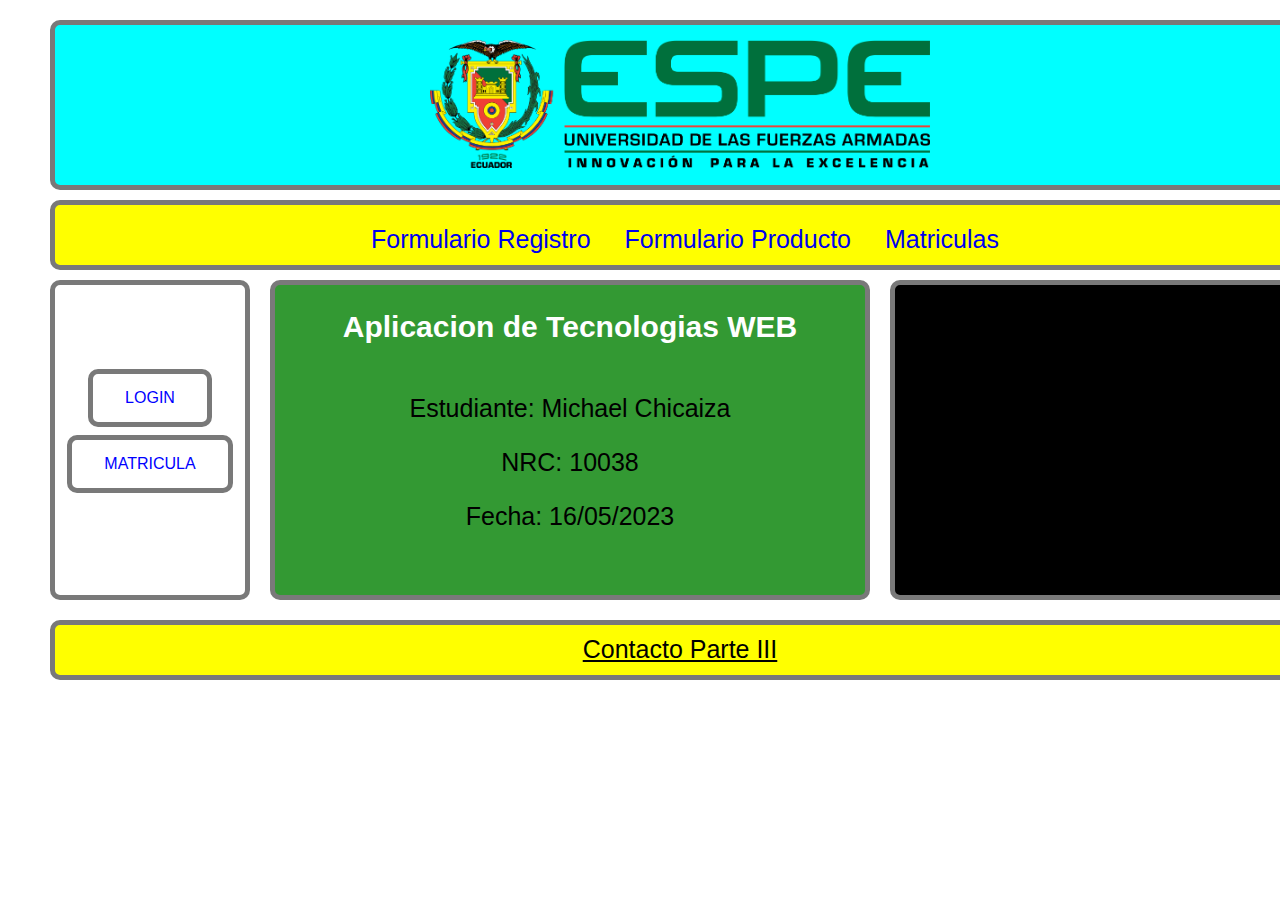
<file: index.html>
<!DOCTYPE html>
<html lang="en">
<head>
    <meta charset="UTF-8">
    <meta http-equiv="X-UA-Compatible" content="IE=edge">
    <meta name="viewport" content="width=device-width, initial-scale=1.0">
    <link rel="stylesheet" href="css/main.css" type="text/css">
    <link rel="stylesheet" href="Recursos/estilos.css" type="text/css">
    <title>Document</title>
</head>
<body>
    <header id="header">
		<img class="size" src="img/logo_ESPE.png" alt="">
	</header>
    <nav id="navBar">
        <ul>
            <li><a href="html/formRegistro.html">Formulario Registro</a></li>
            <li><a href="html/formProducto.html">Formulario Producto</a></li>
            <li><a href="#">Matriculas</a></li>
          </ul>
    </nav>
	<div id="leftMenu">
        <button class="Boton" onclick="window.location.href='FormLoginAvanzado/index.html'">LOGIN</button>
        <button class="Boton">MATRICULA</button>
    </div>
    <div id="content">
        <h2>Aplicacion de Tecnologias WEB</h2>
        <p class="Texto">Estudiante: Michael Chicaiza</p>
        <p class="Texto">NRC: 10038</p>
        <p class="Texto">Fecha: 16/05/2023</p>
    </div>
    <div id="rightMenu">
        <iframe class="video" src="https://www.youtube.com/embed/_LqBlEJcBSw" title="YouTube video player" frameborder="0" allow="accelerometer; autoplay; clipboard-write; encrypted-media; gyroscope; picture-in-picture; web-share" allowfullscreen></iframe>
    </div>
	
	<footer id="footer">
		<a href="html/formContacto.html" class="Texto">Contacto Parte III</a>
	</footer>
</body>
</html>
</file>
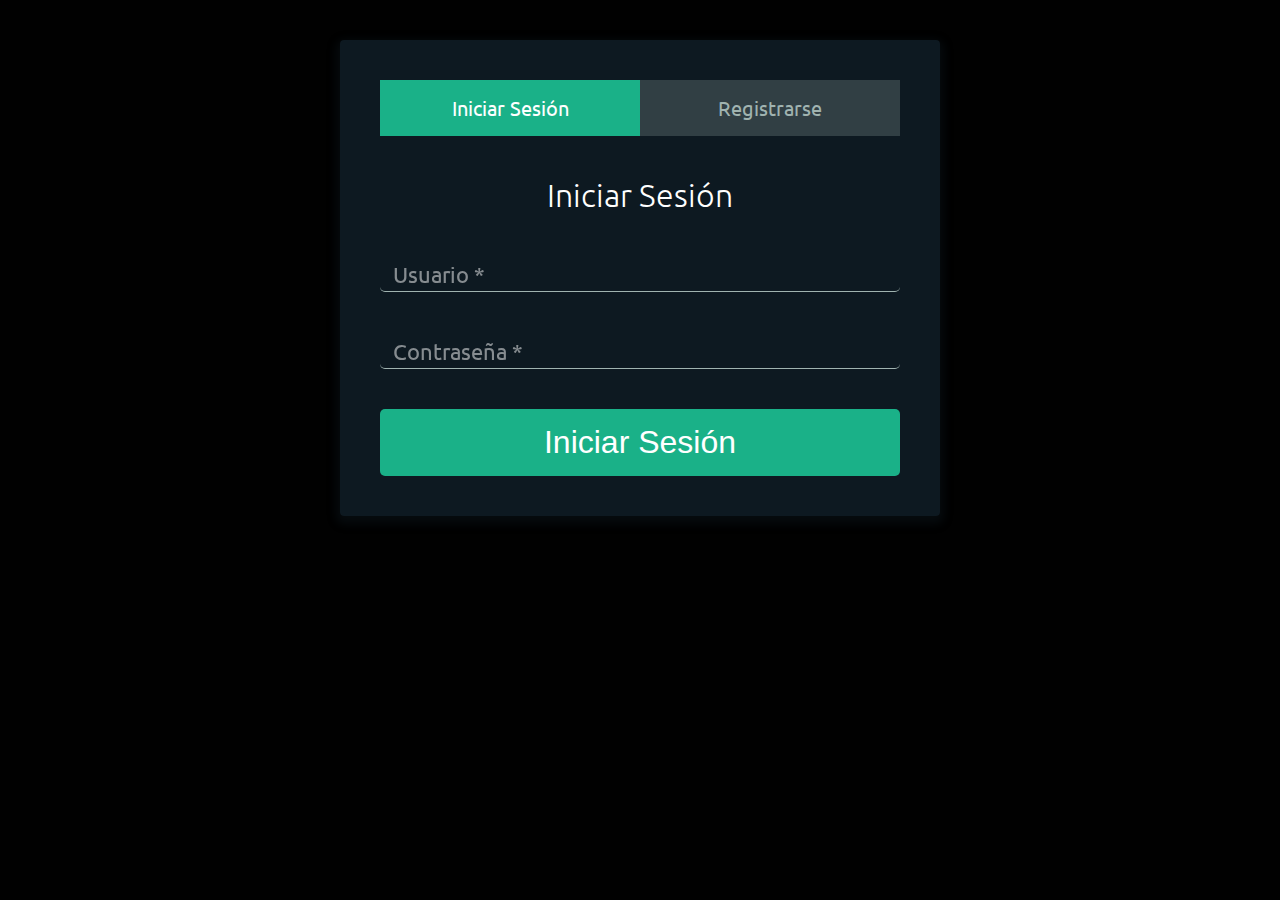
<file: FormLoginAvanzado/index.html>
<!DOCTYPE html>
<html lang="es">
<head>
    <meta charset="UTF-8">
    <meta name="viewport" content="width=device-width, user-scalable=no, initial-scale=1.0, maximum-scale=1.0, minimum-scale=1.0">

    <!-- Estilos Google -->
    <link href="https://fonts.googleapis.com/css?family=Raleway|Ubuntu" rel="stylesheet">

    <!-- Estilos -->
    <link rel="stylesheet" href="css/estilos.css">

    <title>Formulario Login y Registro de Usuarios</title>
</head>
<body>
    <div class="contenedor-formularios">
        <!-- Links de los formularios -->
        <ul class="contenedor-tabs">
            <li class="tab tab-segunda active"><a href="#iniciar-sesion">Iniciar Sesión</a></li>
            <li class="tab tab-primera" name="registrar"><a href="#registrarse" >Registrarse</a></li>
        </ul>

        <!-- Contenido de los Formularios -->
        <div class="contenido-tab">
            <!-- Iniciar Sesion -->
            <div id="iniciar-sesion">
                <h1>Iniciar Sesión</h1>
                <form name="FormaLogin" action="" method="post" onsubmit="return validarForm1()">
                    <div class="contenedor-input">
                        <label>
                            Usuario <span class=>*</span>
                        </label>
                        <input type="text" name="usuario" id="usuario">
                        <span class="mensaje-error" id="mensaje-usuario"></span>
                    </div>

                    <div class="contenedor-input">
                        <label>
                            Contraseña <span class=>*</span>
                        </label>
                        <input type="password" name="clave" id="clave">
                        <span class="mensaje-error" id="mensaje-clave"></span>
                    </div>
                    <input type="submit" class="button button-block" value="Iniciar Sesión">
                </form>
            </div>

            <!-- Registrarse -->
            <div id="registrarse">
                <h1>Registrarse</h1>
                <form action="" method="post" onsubmit="return validarForm2()">
                    <div class="fila-arriba">
                        <div class="contenedor-input">
                            <label>
                                Nombre <span class=>*</span>
                            </label>
                            <input type="text" name="nom" id="nombre">
                            <span class="mensaje-error" id="mensaje-nombre"></span>
                        </div>

                        <div class="contenedor-input">
                            <label>
                                Apellido <span class=>*</span>
                            </label>
                            <input type="text" name="ape" id="apellido">
                            <span class="mensaje-error" id="mensaje-apellido"></span>
                        </div>
                    </div>
                    <div class="contenedor-input">
                        <label>
                            Usuario <span class=>*</span>
                        </label>
                        <input type="text" name="usu" id="usu">
                        <span class="mensaje-error" id="mensaje-usu"></span>
                    </div>
                    <div class="contenedor-input">
                            <label>
                                Email <span class=>*</span>
                            </label>
                        <input type="email" name="email" id="email">
                        <span class="mensaje-error" id="mensaje-email"></span>
                    </div>
                    <div class="contenedor-input">
                        <label>
                            Contraseña <span class=>*</span>
                        </label>
                        <input type="password"  name="pas" id="pass">
                        <span class="mensaje-error" id="mensaje-pass"></span>
                    </div>
                    
                    <div class="contenedor-input">
                        <label>
                            Telefono <span class=>*</span>
                        </label>
                        <input type="text" name="telefono" id="tlf">
                        <span class="mensaje-error" id="mensaje-tlf"></span>
                    </div>

                    <div class="contenedor-input">
                        <label>
                            Empresa <span class=>*</span>
                        </label>
                        <input type="text" name="empresa" id="empresa">
                        <span class="mensaje-error" id="mensaje-empresa"></span>
                    </div>
                    <div class="contenedor-input">
                        <label>
                            <span class=></span>
                        </label>
                        <input type="date" name="fecha" id="fecha">
                        <span class="mensaje-error" id="mensaje-fecha"></span>
                    </div>

                    <input type="submit" class="button button-block" value="Registrarse">
                </form>
            </div>
        </div>
    </div>

   <script src="js/jquery.js"></script>
   <script src="js/main.js"></script>
   <script src="../js/forms.js"></script>

</body>
</html>
</file>
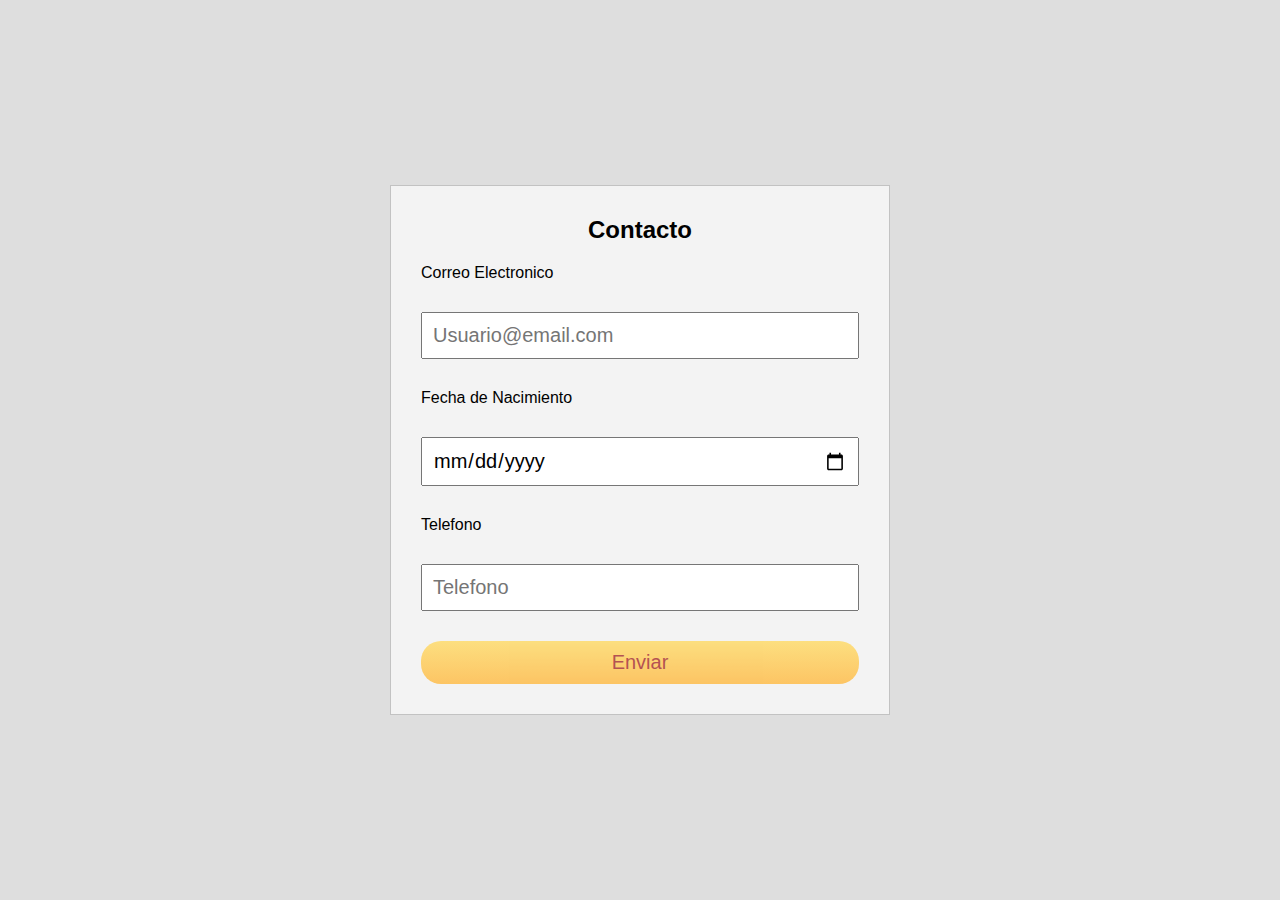
<file: html/formContacto.html>
<!DOCTYPE html>
<html lang="en">
<head>
    <meta charset="UTF-8">
    <meta http-equiv="X-UA-Compatible" content="IE=edge">
    <meta name="viewport" content="width=device-width, initial-scale=1.0">
    <link rel="stylesheet" href="../Recursos/MisEstilos.css" type="text/css">
    <title>Document</title>
</head>
<body>
    <form action="" onsubmit="return valFormCont()" name="formContrato" id="formContacto">
        <h2>Contacto</h2>
        <label>
            Correo Electronico
            <input type="email" name="email" id="email" placeholder="Usuario@email.com">
        </label>
        <label>
            Fecha de Nacimiento
            <input type="date" name="fnac" id="fnac">
        </label>
        <label>
            Telefono
            <input type="tel" name="tlf" id="tlf" placeholder="Telefono">
        </label>
        <!-- onclick="enviarFormulario()" -->
        <input type="submit" value="Enviar" form="formContacto">
    </form>
    <script src="../js/forms.js"></script>
</body>
</html>
</file>
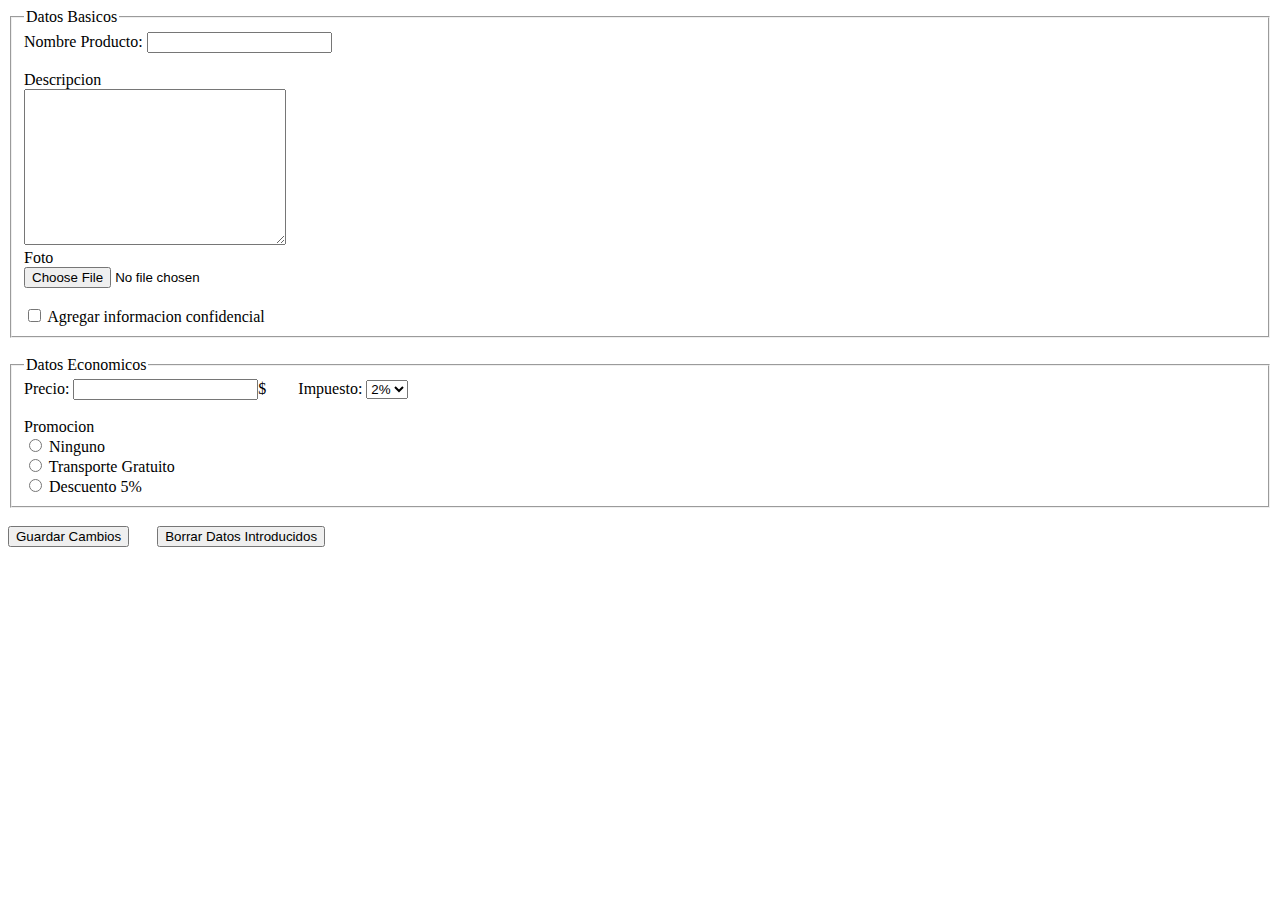
<file: html/formProducto.html>
<!DOCTYPE html>
<html lang="en">
<head>
    <meta charset="UTF-8">
    <meta http-equiv="X-UA-Compatible" content="IE=edge">
    <meta name="viewport" content="width=device-width, initial-scale=1.0">
    <title>Document</title>
</head>
<body>
    <form action="" id="formulario-producto" name="formProducto">
        <fieldset id="datos-basicos">
            <legend>Datos Basicos</legend>
            <label for="nombre-producto">Nombre Producto:</label>
            <input type="text" name="nombre-producto" id="nombre-producto">
            <br><br>
            <label for="text-refe-producto">Descripcion</label>
            <br>
            <textarea name="text-refe-producto" id="text-refe-producto" cols="30" rows="10"></textarea>
            <br>
            <label for="foto">Foto</label>
            <br>
            <input type="file" name="foto" id="foto">
            <br><br>
            <input type="checkbox" name="checkbox-info-confi" id="checkbox-info-confi">
            <label for="checkbox-info-confi">Agregar informacion confidencial</label>
            <br>
        </fieldset>
    <br>
        <fieldset id="datos-economicos">
            <legend>Datos Economicos</legend>
            <label for="precio-producto">Precio:</label>
            <input type="number" name="precio-producto" id="precio-producto">$ &nbsp;&nbsp;&nbsp;&nbsp;&nbsp;&nbsp;
            <label for="impuesto-producto">Impuesto:</label>
            <select name="impuesto-producto" id="impuesto-producto">
                <option value="opcion1">2%</option>
                <option value="opcion2">4%</option>
                <option value="opcion3">6%</option>
            </select>
            <br><br>
            <label for="promo-producto">
                Promocion
            </label>
            <br>
            <label>
                <input type="radio" name="opcion-prom" id="prom-ninguno">
                Ninguno
            </label>
            <br>
            <label>
                <input type="radio" name="opcion-prom" id="prom-trans-gratuito">
                Transporte Gratuito
            </label>
            <br>
            <label>
                <input type="radio" name="opcion-prom" id="prom-descuento">
                Descuento 5%
            </label>
        </fieldset>
        <br>
        <input type="submit" value="Guardar Cambios">
        &nbsp;&nbsp;&nbsp;&nbsp;&nbsp;
        <input type="button" value="Borrar Datos Introducidos" onclick="resetForm()">
    </form>
    <script src="../js/forms.js"></script>
</body>
</html>
</file>
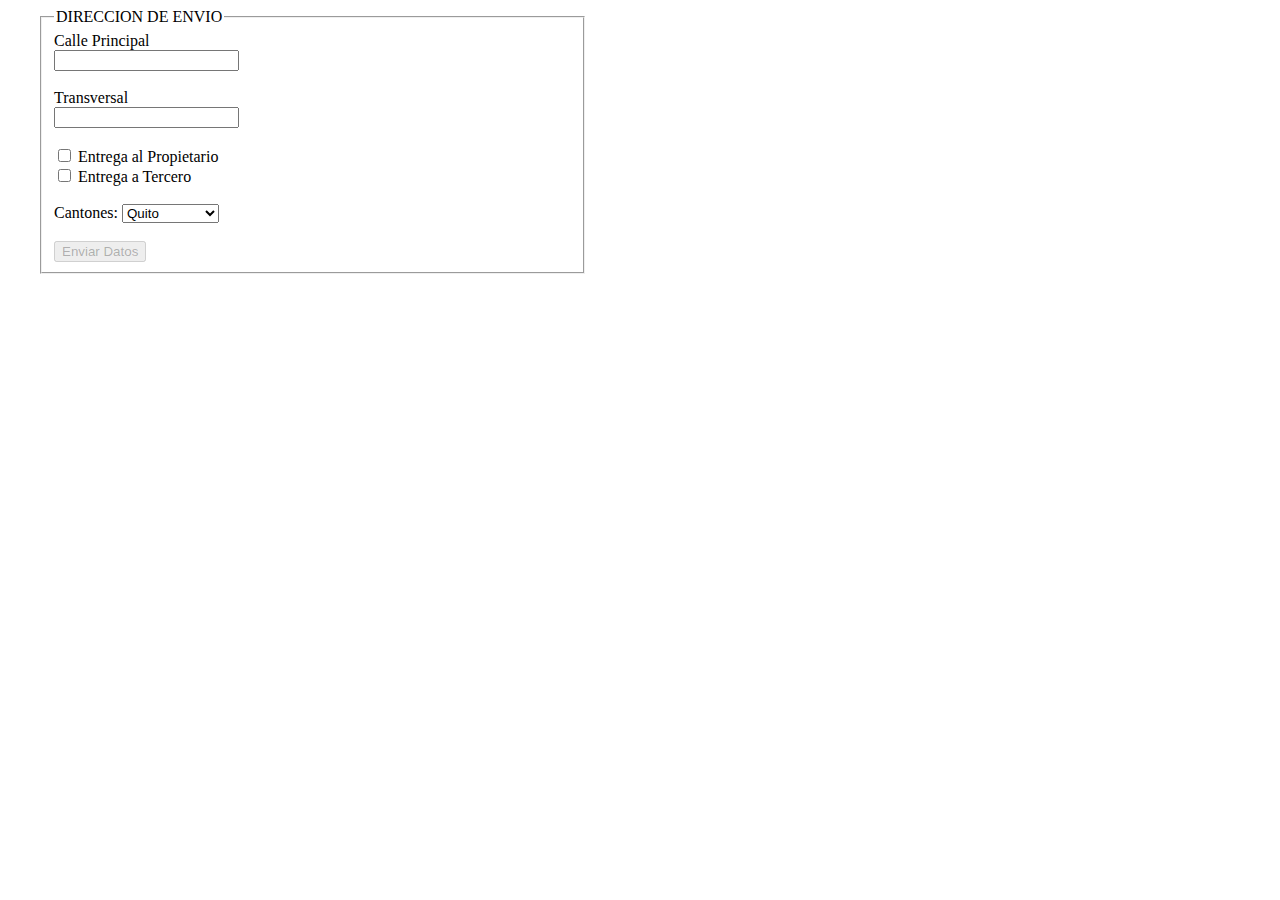
<file: html/formRegistro.html>
<!DOCTYPE html>
<html lang="en">
<head>
    <meta charset="UTF-8">
    <meta http-equiv="X-UA-Compatible" content="IE=edge">
    <meta name="viewport" content="width=device-width, initial-scale=1.0">
    <link rel="stylesheet" href="../css/main.css" type="text/css">
    <title>Document</title>
</head>
<body>
    <div class="form-container">
        <form action="" id="direccion-envio" name="formRegistro">
            <fieldset>
                <legend>DIRECCION DE ENVIO</legend>
                <label for="calleP">Calle Principal</label>
                <br>
                <input type="text" name="calleP" id="calleP">
                <br><br>
                <label for="transversal">Transversal</label>
                <br>
                <input type="text" name="transv" id="transv">
                <br><br>
                <input type="checkbox" name="checkbox-entrega-prop" id="checkbox-entrega-prop" onchange="activarBoton()" onclick="desmarcar()">
                <label for="checkbox-entrega-prop">Entrega al Propietario</label>
                <br>
                <input type="checkbox" name="checkbox-entrega-terc" id="checkbox-entrega-terc" onchange="showForm()" onclick="desmarcar()">
                <label for="checkbox-entrega-terc">Entrega a Tercero</label>
                <br><br>
                <label for="cantones">Cantones:</label>
                <select name="opcionesC" id="opcionesC">
                    <option value="opcion1">Quito</option>
                    <option value="opcion2">Puerto Quito</option>
                    <option value="opcion3">opcion 3</option>
                    <option value="opcion4">opcion 4</option>
                    <option value="opcion5">opcion 5</option>
                </select>
                <br><br>
                <input type="submit" value="Enviar Datos" id="boton-enviar" disabled>
            </fieldset>
        </form>
        <form action="" id="info-confidencial">
            <fieldset>
                <legend>INFORMACION CONFIDENCIAL</legend>
                <label for="text-codigo-postal">Codigo Postal:</label>
                <input type="text" name="text-codigo-postal" id="text-codigo-postal">
                <br><br>
                <label for="text-refe-direccion">Referencia de direccion:</label>
                <br>
                <textarea name="text-refe-direccion" id="text-refe-direccion" cols="30" rows="10"></textarea>
                <br><br>
                <input type="submit" value="Guardar">
            </fieldset>
        </form>
    </div>
    <script src="../js/forms.js"></script>
</body>
</html>
</file>
<file: css/main.css>
.size{
    margin-top: 15px;
    width: 40%;
    height: 80%;
}

nav ul {
    list-style: none;
    display: inline-block;
    margin: 0;
    padding: 0;
}
  
nav li {
    display: inline-block;
}
  
nav a {
    display: block;
    padding: 10px;
    text-decoration: none;
    font-family:Arial;
    font-size: 25px;
    margin-left: 10px;
}

.video{
    width: 100%;
    height: 100%;
}

form{
    margin-left: 20px;
}

#direccion-envio{
    width: 45%;
}

#info-confidencial{
    width: 45%;
    display: none;
}

.form-container form {
    display: inline-block;
    vertical-align: top;
    width: 50%;
    padding: 0 10px;
    box-sizing: border-box;
}
</file>
<file: Recursos/estilos.css>
body {
  width:1300px;
  margin: 0 auto;  /* Para que el contenedor este centrado */
  text-align:center;
}

h2{
  text-align: center;
  margin-bottom: 50px;
  color:#FFF;
  font-family:Verdana, Geneva, sans-serif;
  font-size: 30px;
}

.Texto{
  text-align: center;
  color:#000;
  font-family:Arial;
  font-size: 25px;
	
}

.Boton {
    background-color: #ffffff;
    border-width:5px;
	 border-style:solid;
	 border-color:rgba(121, 121, 121, 1);
	 border-radius:10px;
    color: #0000FF;
    padding: 15px 32px;
    text-align: center;
    text-decoration: none;
    display: inline-block;
    font-size: 16px;
    margin: 4px 2px;
    cursor: pointer;
}

/* HEADER   */
#header {   
  position:absolute;
  left:50px;
  top:20px;
  width: 1260px;
  height:170px;
  float: none;
  background:inherit;
  background-color: rgba(0, 255, 255);
  box-sizing:border-box;
  border-width:5px;
  border-style:solid;
  border-color:rgba(121, 121, 121, 1);
  border-radius:10px;
 }

/* navBar  */
#navBar {
  position:absolute;
  left:50px;
  top:200px;
  width:1260px;
  height:70px;
  float: none;
  background:inherit;
  background-color: rgba(255,255,0);
  box-sizing:border-box;
  border-width:5px;
  border-style:solid;
  border-color:rgba(121, 121, 121, 1);
  border-radius:10px;
  padding-top: 10px;
}


/* leftMenu  */
#leftMenu {
  position:absolute;
  left:50px;
  top:280px;
  width:200px;
  height:320px;
  float: left;
  background:inherit;
  background-color: rgba(255, 255, 255);
  box-sizing:border-box;
  border-width:5px;
  border-style:solid;
  border-color:rgba(121, 121, 121, 1);
  border-radius:10px;
  padding-top: 80px;
 }

 
 
/* content */
#content {
  position:absolute;
  left:270px;
  top:280px;
  width:600px;
  height:320px;
  float: left;
  background:inherit;
  background-color: rgba(51, 153, 51);
  box-sizing:border-box;
  border-width:5px;
  border-style:solid;
  border-color:rgba(121, 121, 121, 1);
  border-radius:10px;
}



/* rigthMenu */
#rightMenu {
  position:absolute;
  left:890px;
  top:280px;
  width:420px;
  height:320px;
  float: left;
  background:inherit;
  background-color: rgba(0, 0, 0);
  box-sizing:border-box;
  border-width:5px;
  border-style:solid;
  border-color:rgba(121, 121, 121, 1);
  border-radius:10px;
  padding-left: 10px;
  padding-top: 10px;
  padding-bottom: 10px;
  padding-right: 10px;
}


/* footer  */
#footer {
  position:absolute;
  left:50px;
  top:620px;
  width:1260px;
  height:60px;
  float: none;
  background:inherit;
  background-color: rgba(255,255,0);
  box-sizing:border-box;
  border-width:5px;
  border-style:solid;
  border-color:rgba(121, 121, 121, 1);
  border-radius:10px;
  padding-top: 10px;
}

/*@media(max-width:780px){
  div{
    width: 95%;
  }
}*/
</file>
<file: FormLoginAvanzado/css/estilos.css>
* {
  padding: 0;
  margin: 0;
}

*, *:before, *:after {
  -webkit-box-sizing: border-box;
  box-sizing: border-box;
}

body {
  background: rgba(1,1,1);
  font-family: "Ubuntu", helvetica;
}

a {
  text-decoration: none;
  color: #1ab188;
  -webkit-transition: .5s ease;
  -o-transition: .5s ease;
  transition: .5s ease;
}

a:hover {
  color: #179b76;
}

.contenedor-formularios {
  background: rgba(19, 35, 47, 0.7);
  padding: 40px;
  max-width: 600px;
  margin: 40px auto;
  border-radius: 4px;
  -webkit-box-shadow: 0 4px 10px 4px rgba(19, 35, 47, 0.3);
  box-shadow: 0 4px 10px 4px rgba(19, 35, 47, 0.3);
}

.contenedor-tabs {
  list-style: none;
  padding: 0;
  margin: 0 0 40px 0;
}

.contenedor-tabs:after {
  content: "";
  display: table;
  clear: both;
}

.contenedor-tabs li a {
  display: block;
  text-decoration: none;
  padding: 15px;
  background: rgba(160, 179, 176, 0.25);
  color: #a0b3b0;
  font-size: 20px;
  float: left;
  width: 50%;
  text-align: center;
  cursor: pointer;
  -webkit-transition: .5s ease;
  -o-transition: .5s ease;
  transition: .5s ease;
}

.contenedor-tabs li a:hover {
  background: #179b77;
  color: #fff;
}

.contenedor-tabs .active a {
  background: #1ab188;
  color: #fff;
}

.contenido-tab > div:last-child {
  display: none;
}

h1 {
  text-align: center;
  color: #fff;
  font-weight: 300;
  margin: 0 0 40px;
}

label {
  position: absolute;
  -webkit-transform: translateY(6px);
  -ms-transform: translateY(6px);
  transform: translateY(6px);
  left: 13px;
  color: rgba(255, 255, 255, 0.5);
  -webkit-transition: all 0.25s ease;
  -o-transition: all 0.25s ease;
  transition: all 0.25s ease;
  -webkit-backface-visibility: hidden;
  pointer-events: none;
  font-size: 22px;
}

label .req {
  margin: 2px;
  color: #1ab188;
}

label.active {
  -webkit-transform: translateY(50px);
  -ms-transform: translateY(50px);
  transform: translateY(50px);
  left: 2px;
  font-size: 14px;
}

label.active .req {
  opacity: 0;
}

label.highlight {
  color: #fff;
}

input {
  font-size: 22px;
  display: block;
  width: 100%;
  height: 100%;
  padding: 5px 10px;
  background: none;
  background-image: none;
  border: 1px solid #a0b3b0;
  border-top: none;
  border-left: none;
  border-right: none;
  color: #fff;
  border-radius: 0;
  -webkit-transition: all 0.5s ease;
  -o-transition: all 0.5s ease;
  transition: all 0.5s ease;
  border-radius: 5px;
}

input:focus {
  outline: none;
  border-color: #1ab188;
}

.contenedor-input {
  position: relative;
  margin-bottom: 40px;
}

.fila-arriba:after {
  content: "";
  display: table;
  clear: both;
}

.fila-arriba div {
  float: left;
  width: 48%;
  margin-right: 4%;
}

.fila-arriba div:last-child {
  margin: 0;
}

.button {
  border: 0;
  outline: none;
  border-radius: 5px;
  cursor: pointer;
  padding: 15px 0;
  font-size: 2rem;
  background: #1ab188;
  color: #fff;
  -webkit-transition: all .5s ease;
  -o-transition: all .5s ease;
  transition: all .5s ease;
  -webkit-appearance: none;
}

.button:hover, .button:focus {
  background: #179b77;
}

.button-block {
  display: block;
  width: 100%;
}

.forgot {
  margin-top: -20px;
  text-align: right;
  margin-bottom: 20px;
}

@media screen and (max-width: 500px) {
  .fila-arriba div {
    width: 100%;
  }
  .fila-arriba div:last-child {
    margin-bottom: 40px;
  }
}

@media screen and (max-width: 400px) {
  .contenedor-tabs li a {
    width: 100%;
  }
}

.mensaje-error {
  color: #179b77;
  font-size: 0.8em;
  display: block;
  margin-top: 0.2em;
}
</file>
<file: Recursos/MisEstilos.css>
*{
  margin: 0;
  padding: 0;
  font-family:sans-serif;
  box-sizing: border-box;
}

body{
  background: #DEDEDE;
  display: flex;
  min-height: 100vh;
}

form{
  margin: auto;
  width: 50%;
  max-width: 500px;
  background: #F3F3F3;
  padding: 30px;
  border: 1px solid rgba(0,0,0,0.2);
}

h2{
  text-align: center;
  margin-bottom: 20px;
  color: (0,0,0,0.5);
}

input{
  display: block;
  padding: 10px;
  width: 100%;
  margin: 30px 0;
  font-size: 20px;
}

input[type=submit]{
  background: linear-gradient(#FFDA63, #FFB940);
  border:0;
  color: brown;
  opacity: 0.8;
  cursor: pointer;
  border-radius: 20px;
  margin-bottom: 0;
}

input[type=submit]:active{
  transform: scale(0.95);
}

/* RESPONSIVE */
@media(max-width:780px){
  form{
    width: 95%;
  }
}
</file>
